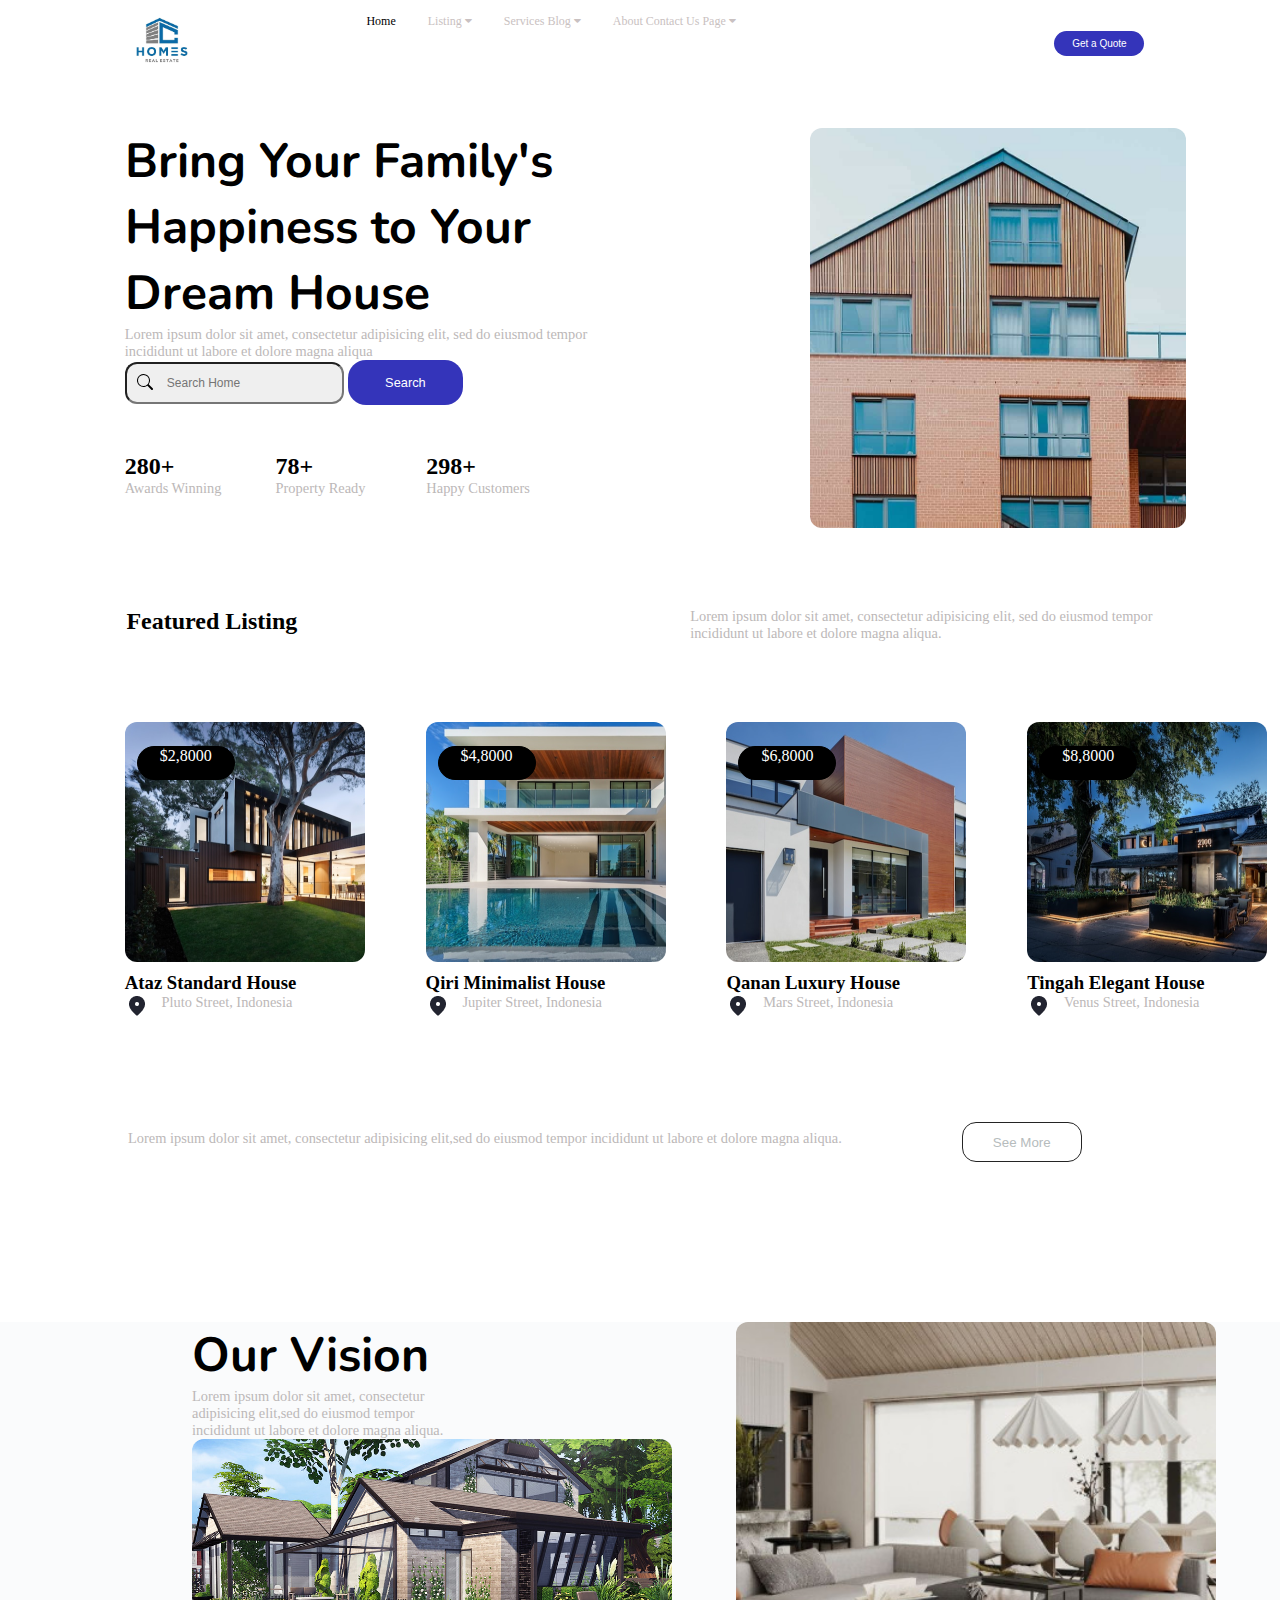
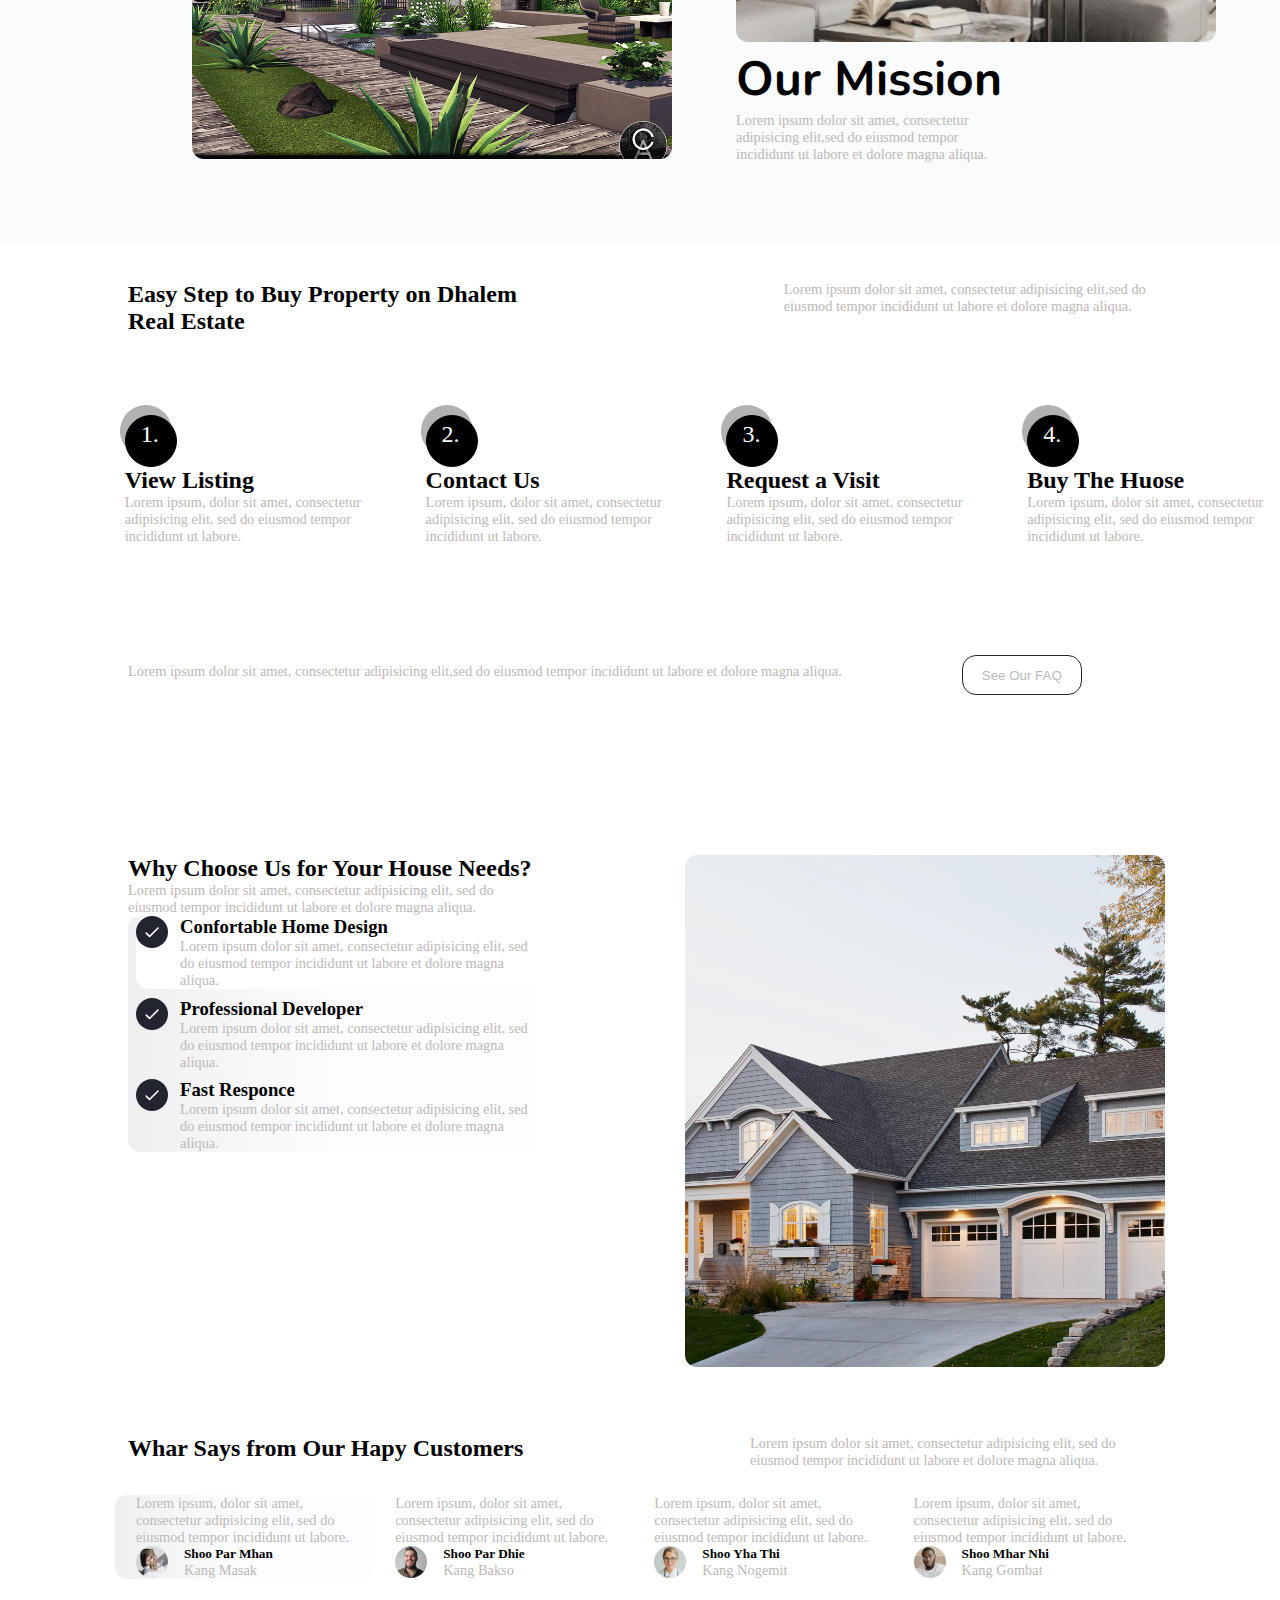
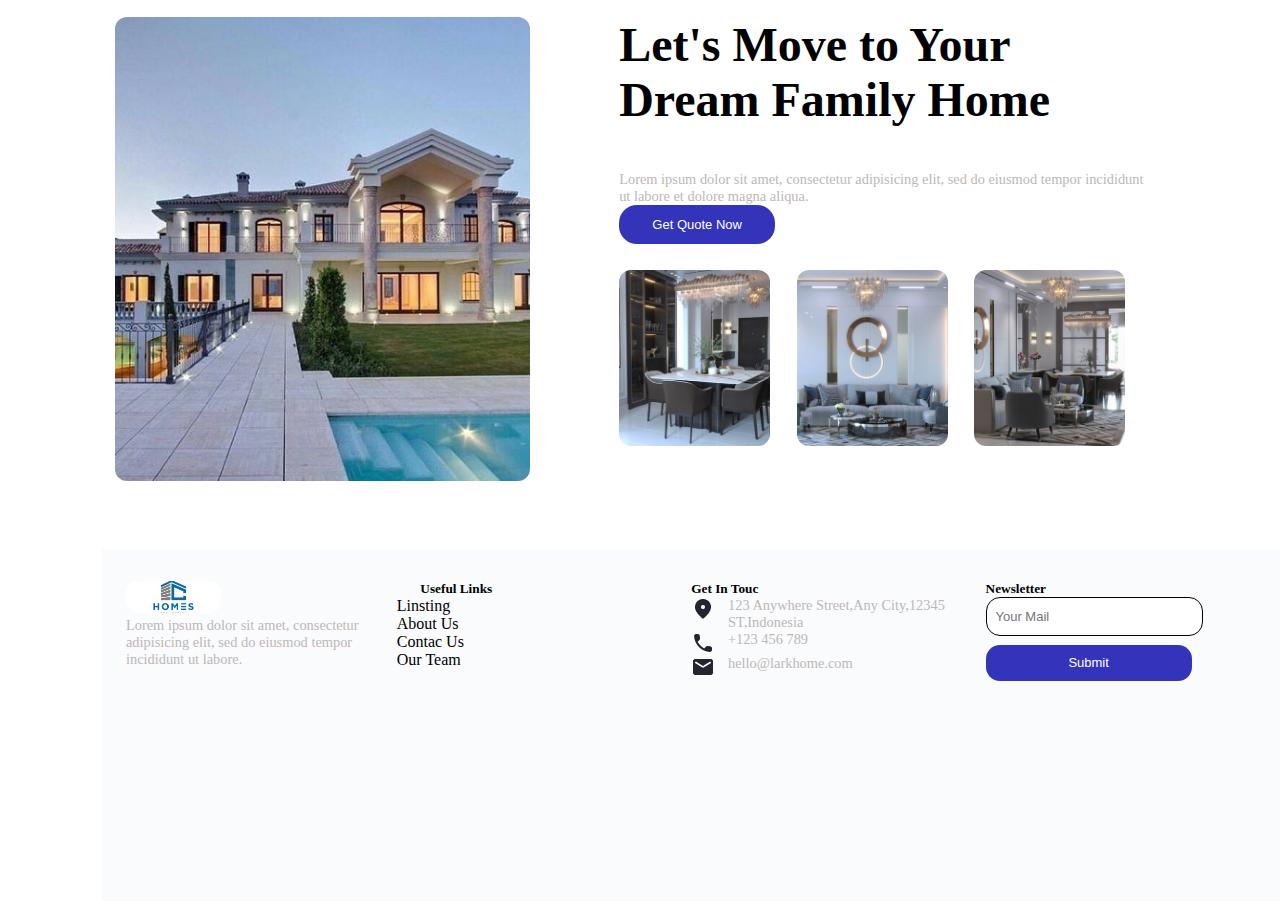
<file: index.html>
<!DOCTYPE html>
<html lang="en">
<head>
    <meta charset="UTF-8">
    <meta http-equiv="X-UA-Compatible" content="IE=edge">
    <meta name="viewport" content="width=device-width, initial-scale=1.0">
    <title>Proyecto4</title>
    <link rel="stylesheet" href="estilo.css">
    <link rel="stylesheet" href="estilopage2.css">
    <link rel="stylesheet" href="Imagenes">
    <link href='https://fonts.googleapis.com/css?family=Nunito' rel='stylesheet'>

    <link href=
    "https://cdn.jsdelivr.net/npm/bootstrap@5.2.3/dist/css/bootstrap.min.css"
            rel="stylesheet"
            integrity=
    "sha384-rbsA2VBKQhggwzxH7pPCaAqO46MgnOM80zW1RWuH61DGLwZJEdK2Kadq2F9CUG65" 
            crossorigin="anonymous">
        
            <link rel="stylesheet" href="https://cdnjs.cloudflare.com/ajax/libs/font-awesome/4.7.0/css/font-awesome.min.css">    

</head>
<body>
   
    <header>
        <div class="logo">
            <img class="imglogo" src="Imagenes/logo.jpg" alt="">
        </div>
        <!-- <div class="nav">
            <nav>
                <ul>
                   <li><a href="1">Home</a></li>
                   <li><a href="1">Listing</a></li>
                   <li><a href="1">Service Blog</a></li>
                   <li><a href="1">About Contac Us Page</a></li>
                </ul>
            </nav>
        </div> -->
        
        <div class="navbar">
            <a href="#home">Home</a>
            <div class="dropdown">
              <button class="dropbtn">Listing
                <i class="fa fa-caret-down"></i>
              </button>
              <div class="dropdown-content"><a href="#">Link 1</a>
              </div>
            </div>
            <div class="dropdown">
                <button class="dropbtn">Services Blog
                  <i class="fa fa-caret-down"></i>
                </button>
                <div class="dropdown-content"><a href="#">Link 1</a>
                </div>
            </div>
             <div class="dropdown">
                <button class="dropbtn">About Contact Us Page
                  <i class="fa fa-caret-down"></i>
                </button>
                <div class="dropdown-content"><a href="#">Link 1</a>
                </div>
             </div>
        </div>


        <div class="bquote">
            <button class="quote">Get a Quote</button>
        </div>
    </header>
    <main>
    <section class="contenedor1">
        <div class="conten1Left">
            <h1>Bring Your Family's</h1>
            <h1>Happiness to Your</h1>
            <h1>Dream House</h1>
            <p>Lorem ipsum dolor sit amet, consectetur adipisicing elit, sed do eiusmod tempor incididunt ut labore et dolore magna aliqua</p>  
            <div class="input-group mt-4">
                <input type="text" class="form-control" 
                    placeholder="Search Home" />
                <!-- <button class="btn btn-success">
                    Search
                </button> -->
                <button class="btn-success">Search</button> 
            </div> 
            <section class="underbar">
                <div class="unb"><h2>280+</h2><p>Awards Winning</p></div>
                <div class="unb"><h2>78+</h2><p>Property Ready</p></div>
                <div class="unb"><h2>298+</h2><p>Happy Customers</p></div>
         
             </section>
        </div>  
    
        <div class="conten1Right">
            <img class="foto1" src="Imagenes/carpenteria.jpg" alt="">
        </div>
    </section>
    <section class="contenedor2">
        <div class="conten2Left">
            <h2>Featured Listing</h2>
        </div>
        <div><p class="lorenmedio">Lorem ipsum dolor sit amet, consectetur adipisicing elit, sed do eiusmod tempor incididunt ut labore et dolore magna aliqua.</p> 
        </div>
    </section>
    <section class="contenmedio">
        <div class="f1">
            <div class="precio1" >$2,8000</div>
            <h3>Ataz Standard House</h3>
          <div class="icoubicacion">
            <img class="icoub" src="Imagenes/icoubicacion.png" alt="">
            <p>Pluto Street, Indonesia</p>
          </div>
        </div>
        <div class="f2">
            <div class="precio1" >$4,8000</div>
            <h3>Qiri Minimalist House</h3>
           <div class="icoubicacion">
                <img class="icoub" src="Imagenes/icoubicacion.png" alt="">
                <p>Jupiter Street, Indonesia</p>
           </div>
        </div>
        <div class="f3">
            <div class="precio1" >$6,8000</div>
            <h3>Qanan Luxury House</h3>
            <div class="icoubicacion">
                <img class="icoub" src="Imagenes/icoubicacion.png" alt="">
                <p>Mars Street, Indonesia</p>
              </div>
        </div>
        <div class="f4">
            <div class="precio1" >$8,8000</div>
            <h3>Tingah Elegant House</h3>
            <div class="icoubicacion">
                <img class="icoub" src="Imagenes/icoubicacion.png" alt="">
                <p>Venus Street, Indonesia</p>
             </div>
        </div>
    </section>
    </main>
    <section class="footer">
        <div class="lorenfinal">
            <p>Lorem ipsum dolor sit amet, consectetur adipisicing elit,sed do eiusmod tempor incididunt ut labore et  dolore magna aliqua.</p>
        </div>
        <div>
            <button class="btnsee">See More</button>
        </div>
    </section>
    <!-- <iframe src="page2.html" frameborder="0" width="1200" height="1200"></iframe> -->
    <section class="page2">
        <div class="p2inicioleft">
            <h1>Our Vision</h1>
            <p class="lp1">Lorem ipsum dolor sit amet, 
                consectetur adipisicing elit,sed do eiusmod 
                tempor incididunt ut labore et  dolore magna 
                aliqua.
            </p>
            <div>
                <img class="imgvision" src="Imagenes/vision.jpg" alt="">
             </div>
        </div>
        
        <div class="p2inicioright">
            <div>
                <img class="imgvision" src="Imagenes/file4.jpg" alt="">
            </div>
            <h1>Our Mission</h1>
            <p class="lp1">Lorem ipsum dolor sit amet, 
                consectetur adipisicing elit,sed do eiusmod 
                tempor incididunt ut labore et  dolore magna 
                aliqua.
            </p>
        </div>
    </section>
    <section class="p21">
         <div class="otrotitulo">
            <div class="otro1">
                <h2>Easy Step to Buy Property on Dhalem Real Estate</h2>
            </div>
           <div class="otro2">
            <p class="potro2">Lorem ipsum dolor sit amet, 
                consectetur adipisicing elit,sed do eiusmod 
                tempor incididunt ut labore et  dolore magna 
                aliqua.
            </p>
           </div>
         </div>
    </section>
    <section class="p22">
        <div class="f5">
            <div class="dot"><p class="pdot">1.</p></div>
            <h2>View Listing</h2>
          <div class="icoubicacion">
            <p>Lorem ipsum, dolor sit amet, consectetur adipisicing elit, sed do eiusmod tempor incididunt ut labore.</p>
          </div>
        </div>
        <div class="f5">
            <div class="dot"><p class="pdot">2.</p></div>
            <h2>Contact Us</h2>
           <div class="icoubicacion">
            <p>Lorem ipsum, dolor sit amet, consectetur adipisicing elit, sed do eiusmod tempor incididunt ut labore.</p>
           </div>
        </div>
        <div class="f5">
             <div class="dot"><p class="pdot">3.</p></div>
            <h2>Request a Visit</h2>
            <div class="icoubicacion">
                <p>Lorem ipsum, dolor sit amet, consectetur adipisicing elit, sed do eiusmod tempor incididunt ut labore.</p>
              </div>
        </div>
        <div class="f5"> 
            <div class="dot"><p class="pdot">4.</p></div>
            <h2>Buy The Huose</h2>
            <div class="icoubicacion">
                <p>Lorem ipsum, dolor sit amet, 
                    consectetur adipisicing elit, 
                    sed do eiusmod tempor incididunt ut 
                    labore.</p>
             </div>
        </div>
    </section>
    <section class="footer">
        <div class="lorenfinal">
            <p>Lorem ipsum dolor sit amet, consectetur adipisicing elit,sed do eiusmod tempor incididunt ut labore et  dolore magna aliqua.</p>
        </div>
        <div class="dbtnsee">
            <button class="btnsee">See Our FAQ</button>
        </div>
    </section>
    <section class="page3">
        <div class="p31">
            <h2>Why Choose Us for Your House Needs?</h2>
            <p>Lorem ipsum dolor sit amet, 
                consectetur adipisicing elit, 
                sed do eiusmod tempor incididunt ut 
                labore et dolore magna aliqua.</p>
            <section class="ptilde">
                
           <div class="dtilde1">
                    <img class="tilde" src="Imagenes/tilde.svg" alt="">
                <div>
                    <h3>Confortable Home Design</h3>
                    <p>Lorem ipsum dolor sit amet, 
                     consectetur adipisicing elit, 
                     sed do eiusmod tempor incididunt ut 
                    labore et dolore magna aliqua.</p>
                </div>
            </div>

                <div class="dtilde">
                        <img class="tilde" src="Imagenes/tilde.svg" alt="">
                    <div>
                        <h3>Professional Developer</h3>
                        <p>Lorem ipsum dolor sit amet, 
                         consectetur adipisicing elit, 
                         sed do eiusmod tempor incididunt ut 
                        labore et dolore magna aliqua.</p>
                    </div>
                </div>
            <div class="dtilde">
                        <img class="tilde" src="Imagenes/tilde.svg" alt="">
                        <div>
                            <h3>Fast Responce</h3>
                            <p>Lorem ipsum dolor sit amet, 
                             consectetur adipisicing elit, 
                             sed do eiusmod tempor incididunt ut 
                            labore et dolore magna aliqua.</p>
                        </div>
                    </div>
    
            </section>            
        </div>
       
        <div class="p32">
            <img class="home" src="Imagenes/home.jpg" alt="">
        </div>
    </section>
    <div class="what">
        <div class="what1">
            <h2>Whar Says from Our Hapy Customers</h2>
        </div>
        <div class="what2">
            <p>Lorem ipsum dolor sit amet, 
                consectetur adipisicing elit, 
                sed do eiusmod tempor incididunt ut 
               labore et dolore magna aliqua.</p>
        </div>
    </div>
    <div class="comentario">
        <div class="divpersonas1">
            <p>Lorem ipsum, dolor sit amet, 
                consectetur adipisicing elit, 
                sed do eiusmod tempor incididunt ut 
                labore.</p>
            <div class="personas">
                <img class="imgpersonas"  src="Imagenes/persona1.jpeg" alt="">
            <div>
                <h5>Shoo Par Mhan</h5>
                <p>Kang Masak</p>
            </div>
        </div>
        </div>
        <div class="divpersonas">
            <p>Lorem ipsum, dolor sit amet, 
                consectetur adipisicing elit, 
                sed do eiusmod tempor incididunt ut 
                labore.</p>
                <div class="personas">
                    <img class="imgpersonas" src="Imagenes/persona2.jpeg" alt="">
                   
            <div>
                <h5>Shoo Par Dhie</h5>
                <p>Kang Bakso</p>
            </div>
        </div>
        </div>
        <div class="divpersonas">
            <p>Lorem ipsum, dolor sit amet, 
                consectetur adipisicing elit, 
                sed do eiusmod tempor incididunt ut 
                labore.</p>
            <div class="personas">
                <img class="imgpersonas" src="Imagenes/persona3.jpeg" alt="">   
            <div>
            <h5>Shoo Yha Thi</h5>
            <p>Kang Nogemit</p>
            </div>
        </div>
      </div>
        <div class="divpersonas">
            <p>Lorem ipsum, dolor sit amet, 
                consectetur adipisicing elit, 
                sed do eiusmod tempor incididunt ut 
                labore.</p>
        <div class="personas">
                <img class="imgpersonas" src="Imagenes/persona4.jpeg" alt="">
                <div>
                    <h5>Shoo Mhar Nhi</h5>
                    <p>Kang Gombat</p>
                </div>
        </div>
    </div>
</div>

<section class="familyHome">
    <div>
        <img class="fhome" src="Imagenes/familyhome.jpg" alt="">
    </div>
    <div class="titulosfinales">
        <h2 class="titulof">Let's Move to Your Dream Family Home</h2>
        <p>Lorem ipsum dolor sit amet, 
            consectetur adipisicing elit, 
            sed do eiusmod tempor incididunt ut 
           labore et dolore magna aliqua.</p>
           <button class="bnow">Get Quote Now</button>
           <div class="fotofinales">
            <div class="ffinal"><img src="Imagenes/fotofinal1.png" alt=""></div>
            <div class="ffinal"><img src="Imagenes/fotofinal2.png" alt=""></div>
            <div class="ffinal"><img src="Imagenes/fotofinal3.png" alt=""></div>
           </div>
    </div>
    
   
</section>
<section class=" footerfinal">
    <div class="divfooterfinal">
        <div class="logof"> 
            <img class="imglogof" src="Imagenes/logo.jpg" alt="">
            <p>Lorem ipsum dolor sit amet, 
                consectetur adipisicing elit, 
                sed do eiusmod tempor incididunt ut 
               labore.</p>
        </div>
    </div>
    <div class="divfooterfinal">
        <h5 class="ht">Useful Links</h5>
        <ul>
            <li><a href="">Linsting</a></li>
            <li><a href="">About Us</a></li>
            <li><a href="">Contac Us</a></li>
            <li><a href="">Our Team</a></li>
        </ul>
    </div>
    <div class="divfooterfinal">
        <h5>Get In Touc</h5>
        <div class="icoubicacion">
            <img class="icoub" src="Imagenes/icoubicacion.png" alt="">
            <p>123 Anywhere Street,Any City,12345 ST,Indonesia</p>
         </div>
         <div class="icoubicacion">
            <img class="icoub" src="Imagenes/icoPhone.svg" alt="">
            <p>+123 456 789</p>
         </div>
         <div class="icoubicacion">
            <img class="icoub" src="Imagenes/icoMail.svg" alt="">
            <p>hello@larkhome.com</p>
         </div>
        
    </div>
    <div class="divfooterfinal">
        <h5>Newsletter</h5>
        <input type="text" class="mail" placeholder="Your Mail">
        <button class="bmail">Submit</button>   
    </div>
</section>
</body>
</html>
</file>
<file: estilo.css>
*{
    margin: 0;
    padding: 0;
}

header{
    display: flex;
    height: 5em;
    margin-bottom: 5%;
    position: fixed;
    width: 100%;
    background-color: white;
    top: 0;
    left: 0;
}
.logo{
    margin-left: 8%;
    margin-right: 10%;
}
.imglogo{
    object-fit: cover;
    width: 100%;
    height: 100%;
}
/* ul{
    list-style-type: none;
    margin: 0%;
    padding: 0%;
    overflow: hidden;
    background-color: white;
}
li{
  float: left;
}
li a{
    display: block;
    text-align: center;
    padding: 25px 40px 15px 40px;
    text-decoration: none;
    color: black;
    font-family: Arial, Helvetica, sans-serif;
} */
.navbar {
    overflow: hidden;
    background-color:white;
    margin: 0%;
    padding: 0%;
    width: 40%;
  }
  
  .navbar a {
    float: left;
    font-size: 12px;
    color: black;
    text-align: center;
    padding: 14px 16px;
    text-decoration: none;
   
  }
  
  .dropdown {
    float: left;
    overflow: hidden;
  }
  
  .dropdown .dropbtn {
    font-size: 12px;  
    border: none;
    outline: none;
    color: rgb(201, 193, 193);
    padding: 14px 16px;
    background-color: inherit;
    font-family: inherit;
    margin-left: 0%;
  }
  
  .navbar a:hover, .dropdown:hover .dropbtn {
    background-color: black;
  }
  
  .dropdown-content {
    display: none;
    position: absolute;
    background-color: #f9f9f9;
    min-width: 160px;
    box-shadow: 0px 8px 16px 0px rgba(0,0,0,0.2);
    z-index: 1;
  }
  
  .dropdown-content a {
    float: none;
    color: black;
    padding: 12px 16px;
    text-decoration: none;
    display: block;
    text-align: left;
  }
  
  .dropdown-content a:hover {
    background-color: #ddd;
  }
  
  .dropdown:hover .dropdown-content {
    display: block;
  }
  .form-control[type=text]{
    background-image: url(Imagenes/search.svg);
    background-repeat: no-repeat;
    border-radius: 12px;
    font-size: 12px;
    background-color:  #EEEE;
    background-position: 10px 10px; 
    padding: 12px 20px 12px 40px;
  }
 .btn-success{
  background-color:  rgb(52, 52, 186);
  width: 9em;
  height: 3.5em;
  border-radius: 18px;
  color: white;
  font-size: 0.8em;
  align-items: center;
  border: transparent;
 
 }
.bquote{
    margin-left: 15%;
    margin-top: 1%;
}
.quote{
    background-color:  rgb(52, 52, 186);
    width: 9em;
    height: 2.5em;
    border-radius: 18px;
    color: white;
    font-size: x-small;
    margin-top: 20%;
    border: none;
}
.quote:hover ,.btn-success:hover{
  background-color:  rgb(109, 109, 226);
}
.contenedor1{
   display: flex;
   height: 25rem;
   margin-left: 5%;
   margin-bottom: 5em;
   margin-top: 10%;
}
h1{
    font-family: 'Nunito';
    font-size: 3rem;
}
.conten1Left{
    margin-left: 5%;
    flex-basis: 50%;
}
.underbar{
    display: flex;
    margin-top: 3em;
}
.unb{
  flex-basis: 30%;
}
p{
  color: rgb(188, 184, 184);
  font-size: 0.9em;
}
.conten1Right{
  margin-left: 15%;
}
.foto1{
    border-radius: 12px;
    object-fit: cover;
    width: 80%;
    height: 100%;
    
}
.contenedor2{
    display: flex;
    margin-bottom: 5em;
}
.conten2Left{
    flex-basis: 50%;
    margin-left: 9%;
    padding-left: 0.7em;
}
.contenmedio{
    display: flex;
    margin-left: 5%;
    margin-bottom: 5em;
}
.lorenmedio{
  padding-right: 5em;
  padding-left: 5em;
}
.f1{  
    background-image: url(Imagenes/foto1.png);
}
.f2{
  background-image: url(Imagenes/foto2.png);
}
.f3{
  background-image: url(Imagenes/foto3.png);
}
.f4{
  background-image: url(Imagenes/foto4.png);
}
   
.f1, .f2, .f3, .f4{
  width: 15rem;
    height: 15rem;
    margin-left: 5%;
    background-size: cover;
    background-repeat: no-repeat;
    border-radius: 12px;
}
.precio1{
  margin-bottom: 80%;
  width: 6em;
  height: 2em;
  margin-left: 5%;
  margin-top: 10%;
  border: 1px solid black;
  color: white;
  text-align: center;
  background-color: black;
  border-radius: 18px;
}
img{
    object-fit: cover;
    width: 100%;
    height: 100%;
    border-radius: 12px;
}
.f1:hover ,.f2:hover ,.f3:hover ,.f4:hover{
   width: 20%;
   height: 10%;
   color: white;
}
.icoubicacion{
    display: flex;
}
.icoub{
    width: 1.5em;
    height: 1.5em;
    margin-right: 0.8em;
}
.footer{
    display: flex;
    margin-top: 10rem;
    margin-left: 10%;
    margin-bottom: 10rem;
}
.lorenfinal{
  padding-top: 0.5em;
}
.btnsee{
  margin-left: 100%;
  width: 9em;
  height: 3em;
  color: grey;
  background-color: white;
  border-radius: 14px;
}
.btnsee:hover{
  background-color: black;
  color: white;
}
</file>
<file: estilopage2.css>
*{
    margin: 0;
    padding: 0;
}
.page2{
    display: flex;
    background-color: rgb(250, 251, 252);
    margin-bottom: 3%;
}
.p2inicioleft{
    margin-left: 15%;
    margin-bottom: 5rem;
}
.otrotitulo{
    display: flex;
}
.imgvision{
    width: 30em;
    height: 20em;
    border-radius: 12px;
}
.lp1{
    padding-right: 50%;
}
.p21{
    margin-left: 10%;
    margin-bottom: 5rem;
}
.otro1{
    width: 60%;
    padding-right: 16%
}
.otro2{
    padding-left: 5%;
}
.potro2{
    padding-right: 8em;
}
.p22{
    display: flex;
    margin-left: 5%;
    margin-bottom: 2rem;
}
.f5{
    width: 15rem;
    height: 5rem;
    margin-left: 5%;
    border-radius: 12px;

}
.dot{
    height: 50px;
    width: 50px;
    background-color: black;
    border-radius: 50%;
    justify-content: center;
    border: 1px solid black;
    box-shadow: -5px -10px rgb(179, 176, 176);
}
.pdot{
    padding-left: 30%;
    padding-top: 10%;
    color: white;
    font-size: 1.5em;
}

.btnsee{
    color: rgb(182, 188, 189);
    border: 1px solid rgb(36, 36, 36);
    
}
.page3{
    display: flex;
    margin-top: 10%;
    margin-left: 10%;
    margin-bottom: 5%;
    border: transparent;
}
.dtilde1{
    background-color: white;
}
.p31{
    margin-right: 10%;
}
.ptilde{
    background-color: white;
    background: linear-gradient(90deg, rgb(239, 239, 240) 0%,
    rgb(253, 253, 255) 50%);
    border-radius: 12px;
}
.dtilde , .dtilde1{
    display: flex;
    margin-left: 2%;
    margin-bottom: 2%;
    border-radius: 12px;
}
.tilde{
    width: 2em;
    height: 2em;
    margin-right: 3%;
}
.p32{
    margin-right: 10%;
    margin-left: 3%;
    border-radius: 12px;
}
.home{
    width: 30em;
    height: 32em;
    border-radius: 12px;
}
.what{
    display: flex;
    margin-left: 10%;
    margin-right: 9%;
    margin-bottom: 2%;
}
.what1{
    width: 60%;
}
.what2{
    margin-left: 20%;
    width: 60%;
}
.comentario{
    display: flex;
    margin-left: 9%;
    margin-right: 10%;
    margin-bottom: 3%;
}
.personas{
    display: flex;
}
.divpersonas, .divpersonas1{
    padding-left: 2%;
    padding-right: 2%;
}
.divpersonas1{
    background-color: white;
    background: linear-gradient(90deg, rgb(239, 239, 240) 0%,
    rgb(253, 253, 255) 50%);
    border-radius: 12px;
}
.imgpersonas{
    width: 2em;
    height: 2em;
    border-radius: 50%;
    margin-right: 1em;
}
.familyHome{
    display: flex;
    margin-left: 9%;
    margin-right: 10%;
    margin-bottom: 5%;
    flex-basis: 50%;
}
.titulosfinales{
    padding-left: 20%;
}
.titulof{
    font-size: 3em;
    margin-bottom: 0.9em;
}
.fhome{
    width: 140%;
    height: 29em;
}
.bnow{
    margin-bottom: 2em;
    border-radius: 18px;
    font-size: small;
    color: white;
    background-color: rgb(52, 52, 186);
    width: 12em;
    height: 3em;
    border-color: transparent;
}
.fotofinales{
    display: flex;
    width: 100%;
    height: 11em;
    
}
.ffinal{
    margin-right: 5%;
    
}
.footerfinal{
    display: flex;
    background-color: rgb(250, 251, 252);
    padding-top: 2em;
    height: 20em;
    margin-left: 8%;
}
.divfooterfinal{
    width: 30%;
}
.logof{
   margin-left: 8%;
}
.imglogof{
    padding: 0;
    width: 35%;
    height: 2em;
    background-color: rgb(250, 251, 252);
}
.ht{
    padding-left: 8%;
}
ul{
    list-style-type: none;
    margin-left: 0%;
}
li a{
    list-style-type: none;
    text-decoration: none;
    color: black;
}

.mail{
    border-radius: 14px;
    width: 70%;
    margin-bottom: 3%;
    height: 2.8em;
    color: rgb(179, 176, 176);
    font-size: small;
    padding-left: 3%;
    border: 0.5px solid black;
}
.bmail{
    background-color: transparent;
    border-radius: 14px;
    width: 70%;
    height: 2.8em;
    background-color:  rgb(52, 52, 186);
    color: white;
    border: none;
    font-size: small;
}
.bmail:hover ,.bnow:hover{
    transform: rotate(2deg);
    background-color:  rgb(109, 109, 226);
}
</file>
